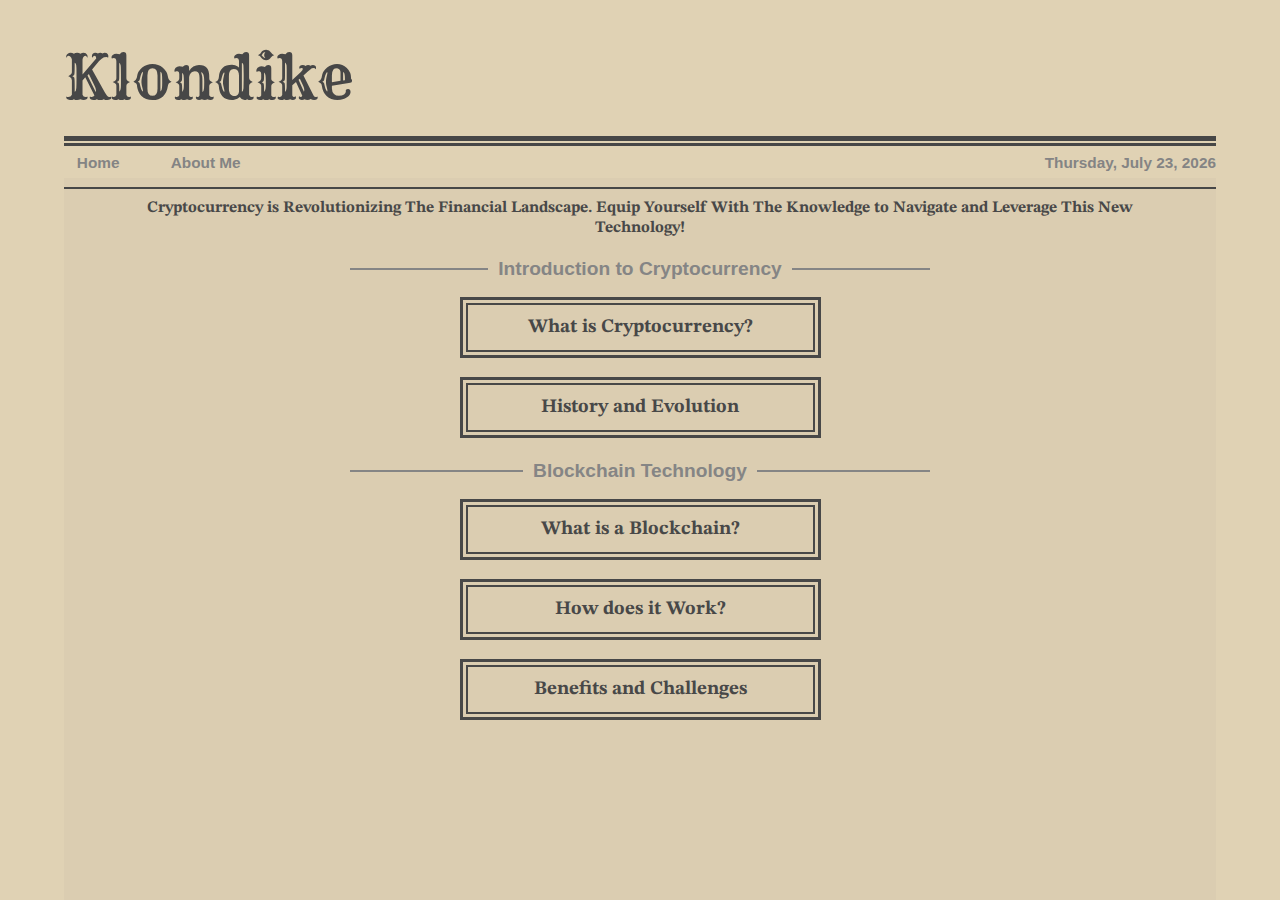
<file: course/index.html>
<!DOCTYPE html>
<html lang="en">
<head>
    <meta charset="UTF-8">
    <meta name="viewport" content="width=device-width, initial-scale=1.0">
    <title>Crypto Course</title>
    <link rel="stylesheet" href="https://fonts.googleapis.com/css2?family=Kantumruy:wght@700&family=Rye&family=STIX+Two+Text&display=swap">
    <link rel="stylesheet" href="course.css">
</head>
<body>
    <div class="header">
        <div class="text-wrapper">Klondike</div>
        <div class="banner"></div>
        <div class="banner-2"></div>
        <div class="banner-3"></div>
        <div class="nav-wrapper">
            <div class="buttons">
                <a href="../index.html" class="button">Home</a>
                <a href="../about-me.html" class="button">About Me</a>
            </div>
            <div id="current-date" class="date-wrapper"></div>
        </div>
    </div>
    <div class="content">
        <h1 class="course-title">
            Cryptocurrency is Revolutionizing The Financial Landscape. Equip Yourself With The Knowledge to Navigate and Leverage This New Technology!
        </h1>
        <div class="section">
            <div class="section-title">
                <span class="line"></span>
                <span class="section-text">Introduction to Cryptocurrency</span>
                <span class="line"></span>
            </div>
            <div class="buttons-container">
                <a href="lesson1/index.html" class="lesson-button">What is Cryptocurrency?</a>
                <a href="lesson2/index.html" class="lesson-button">History and Evolution</a>
            </div>
        </div>
        <div class="section">
            <div class="section-title">
                <span class="line"></span>
                <span class="section-text">Blockchain Technology</span>
                <span class="line"></span>
            </div>
            <div class="buttons-container">
                <a href="lesson3/index.html" class="lesson-button">What is a Blockchain?</a>
                <a href="lesson4/index.html" class="lesson-button">How does it Work?</a>
                <a href="lesson5/index.html" class="lesson-button">Benefits and Challenges</a>
            </div>
        </div>
    </div>
    <script>
        document.addEventListener("DOMContentLoaded", () => {
            const dateElement = document.getElementById("current-date");
            const options = { weekday: "long", year: "numeric", month: "long", day: "numeric" };
            const today = new Date();
            dateElement.textContent = today.toLocaleDateString("en-US", options);
        });
    </script>
</body>
</html>
</file>
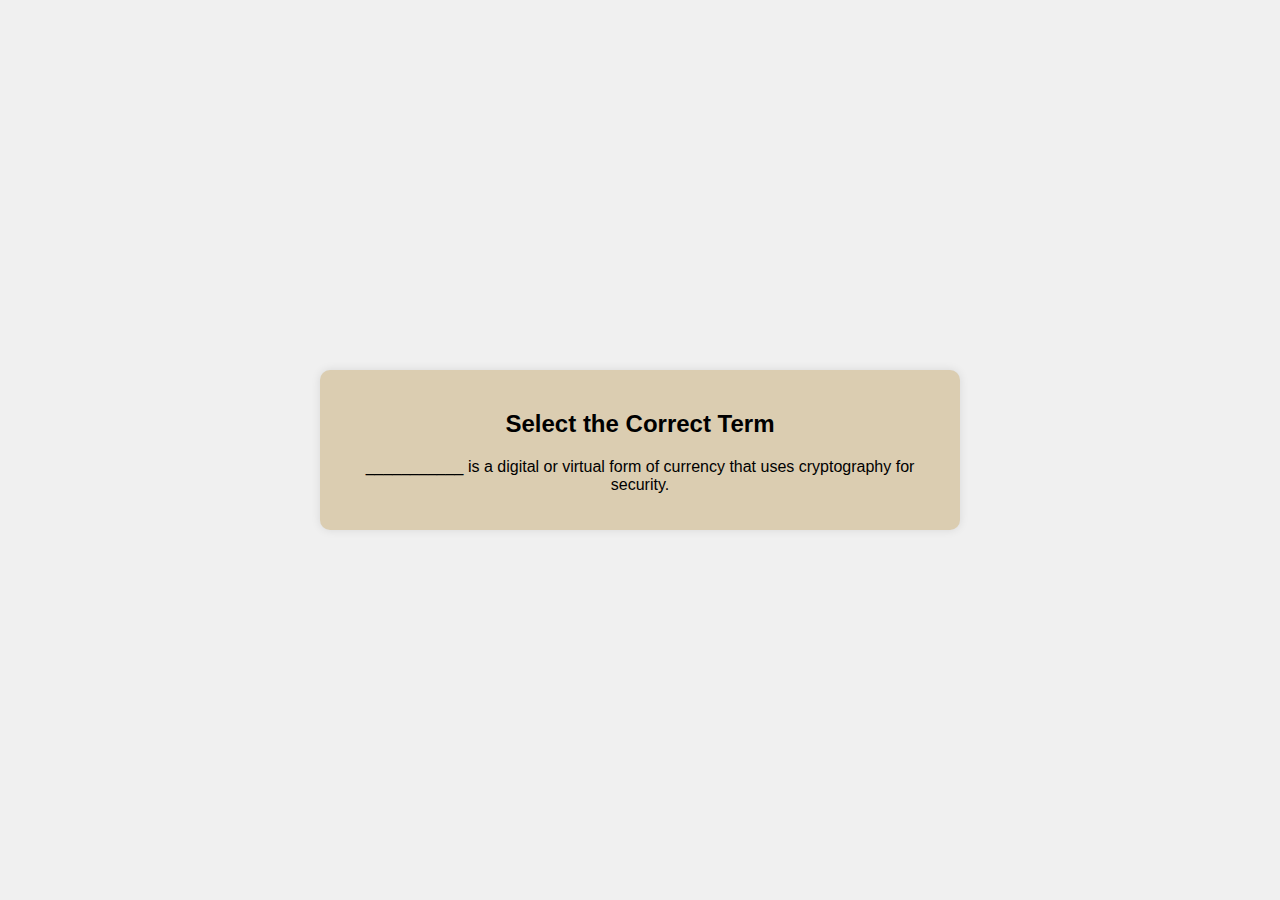
<file: fill in the blank/fill_in_blank.html>
<!DOCTYPE html>
<html lang="en">
<head>
    <meta charset="UTF-8">
    <meta name="viewport" content="width=device-width, initial-scale=1.0">
    <title>Fill in the Blank</title>
    <link rel="stylesheet" href="fill_in_blank.css">
    <link href="https://fonts.googleapis.com/css2?family=Kantumruy:wght@700&family=Rye&display=swap" rel="stylesheet">
    <link href="https://fonts.googleapis.com/css2?family=STIX+Two+Text&display=swap" rel="stylesheet">
</head>
<body>
    <div class="container">
        <h2 class="header">Select the Correct Term</h2>
        <p class="question">___________ is a digital or virtual form of currency that uses cryptography for security.</p>
        <div class="buttons">
            <!-- Buttons will be dynamically added here -->
        </div>
        <p id="feedback"></p>
    </div>
    <script src="fill_in_blank.js"></script>
</body>
</html>
</file>
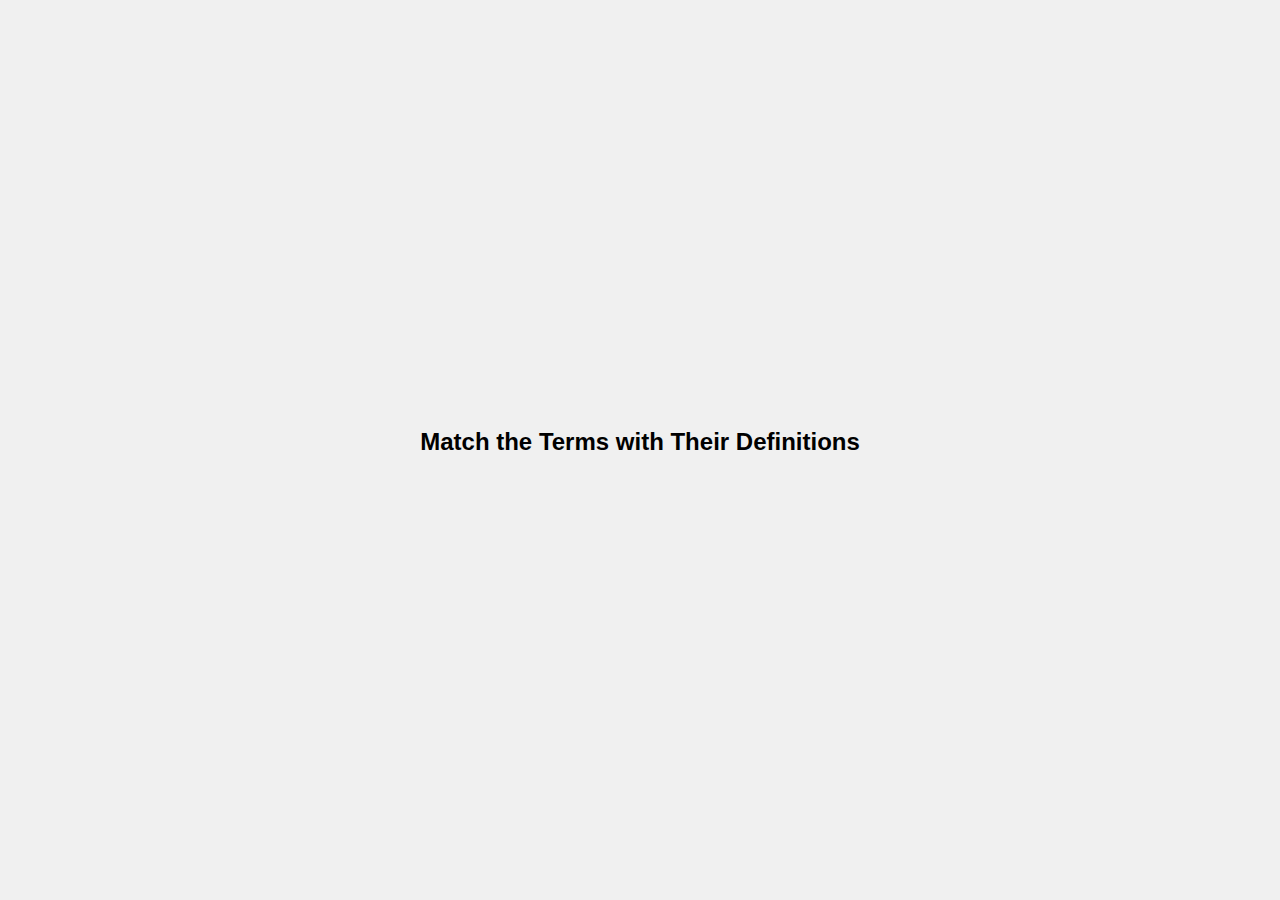
<file: matching pairs/matching_pairs.html>
<!DOCTYPE html>
<html lang="en">
<head>
    <meta charset="UTF-8">
    <meta name="viewport" content="width=device-width, initial-scale=1.0">
    <title>Matching Pairs</title>
    <link rel="stylesheet" href="matching_pairs.css">
    <link href="https://fonts.googleapis.com/css2?family=Kantumruy:wght@700&family=Rye&display=swap" rel="stylesheet">
    <link href="https://fonts.googleapis.com/css2?family=STIX+Two+Text&display=swap" rel="stylesheet">
</head>
<body>
    <div class="container">
        <h2 class="header">Match the Terms with Their Definitions</h2>
        <div class="matching-pairs">
            <div class="terms"></div>
            <div class="definitions"></div>
        </div>
        <p id="feedback"></p>
    </div>
    <script src="matching_pairs.js"></script>
</body>
</html>
</file>
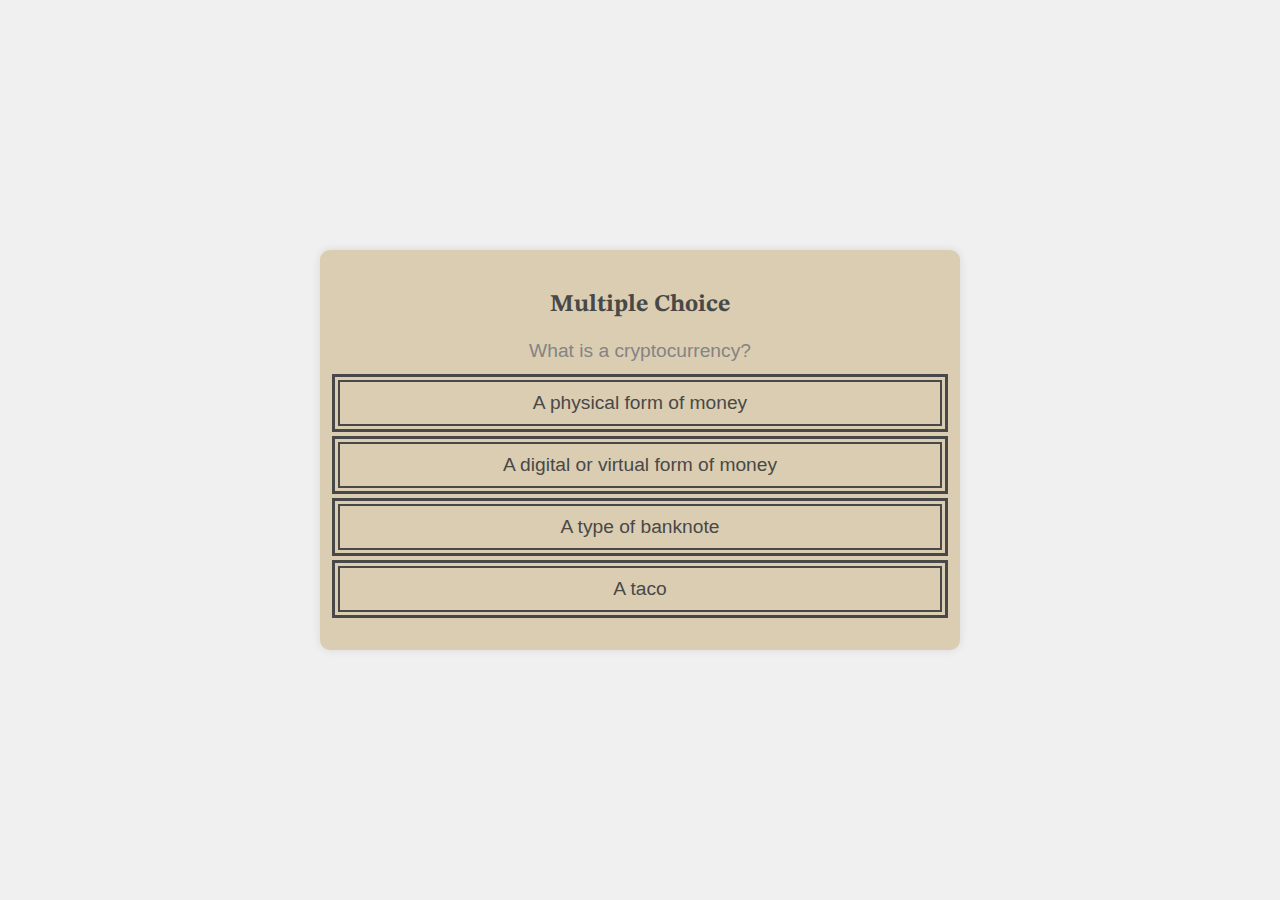
<file: multiple choice/multiple_choice.html>
<!DOCTYPE html>
<html lang="en">
<head>
    <meta charset="UTF-8">
    <meta name="viewport" content="width=device-width, initial-scale=1.0">
    <title>Multiple Choice</title>
    <link rel="stylesheet" href="multiple_choice.css">
    <link href="https://fonts.googleapis.com/css2?family=Kantumruy:wght@700&family=Rye&display=swap" rel="stylesheet">
    <link href="https://fonts.googleapis.com/css2?family=STIX+Two+Text&display=swap" rel="stylesheet">
    <style>
        /* Modal Styles */
        .modal {
            display: none;
            position: fixed;
            z-index: 1;
            left: 0;
            top: 0;
            width: 100%;
            height: 100%;
            overflow: auto;
            background-color: rgb(0,0,0);
            background-color: rgba(0,0,0,0.4);
            justify-content: center;
            align-items: center;
        }
        .modal-content {
            background-color: #dbcdb1;
            margin: auto;
            padding: 20px;
            border: 1px solid #484848;
            width: 80%;
            max-width: 500px;
            text-align: center;
            box-shadow: 0 0 0 2px #484848, 0 0 0 5px #dbcdb1, 0 0 0 8px #484848;
        }
        .modal-close {
            color: #aaa;
            float: right;
            font-size: 28px;
            font-weight: bold;
        }
        .modal-close:hover,
        .modal-close:focus {
            color: black;
            text-decoration: none;
            cursor: pointer;
        }
    </style>
</head>
<body>
    <div class="mc-container">
        <h2 class="mc-header">Multiple Choice</h2>
        <p class="mc-question">What is a cryptocurrency?</p>
        <div class="mc-buttons">
            <button class="mc-answer" data-answer="incorrect">A physical form of money</button>
            <button class="mc-answer" data-answer="correct">A digital or virtual form of money</button>
            <button class="mc-answer" data-answer="incorrect">A type of banknote</button>
            <button class="mc-answer" data-answer="incorrect">A taco</button>
        </div>
        <p id="mc-feedback"></p>
    </div>

    <!-- The Modal -->
    <div id="mcModal" class="modal">
        <div class="modal-content">
            <span class="modal-close">&times;</span>
            <p id="mc-modal-text"></p>
        </div>
    </div>

    <script src="multiple_choice.js"></script>
</body>
</html>
</file>
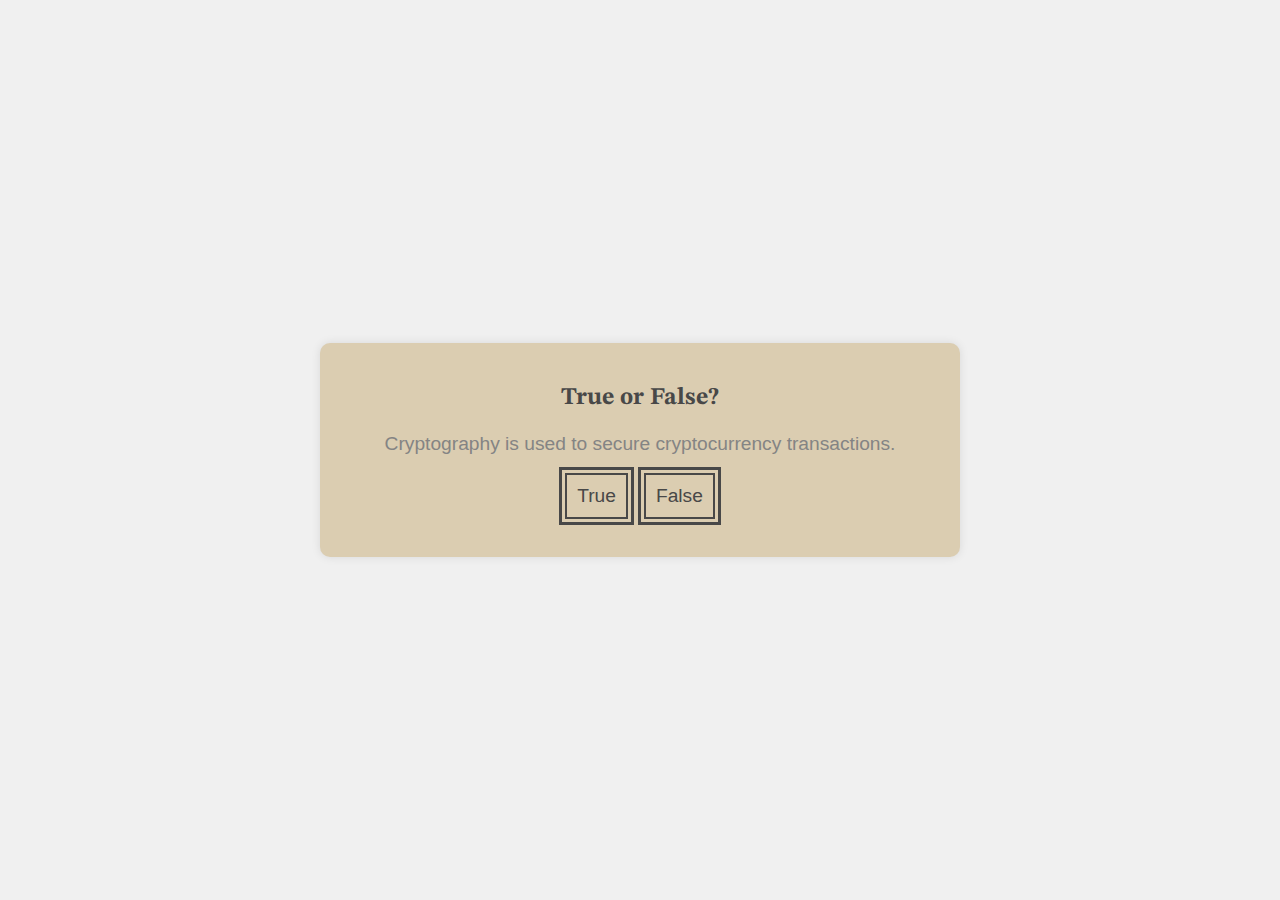
<file: true or false/torf.html>
<!DOCTYPE html>
<html lang="en">
<head>
    <meta charset="UTF-8">
    <meta name="viewport" content="width=device-width, initial-scale=1.0">
    <title>True or False</title>
    <link rel="stylesheet" href="torf.css">
    <link href="https://fonts.googleapis.com/css2?family=Kantumruy:wght@700&family=Rye&display=swap" rel="stylesheet">
    <link href="https://fonts.googleapis.com/css2?family=STIX+Two+Text&display=swap" rel="stylesheet">
    <style>
        /* Modal Styles */
        .modal {
            display: none;
            position: fixed;
            z-index: 1;
            left: 0;
            top: 0;
            width: 100%;
            height: 100%;
            overflow: auto;
            background-color: rgb(0,0,0);
            background-color: rgba(0,0,0,0.4);
            justify-content: center;
            align-items: center;
        }
        .modal-content {
            background-color: #dbcdb1;
            margin: auto;
            padding: 20px;
            border: 1px solid #484848;
            width: 80%;
            max-width: 500px;
            text-align: center;
            box-shadow: 0 0 0 2px #484848, 0 0 0 5px #dbcdb1, 0 0 0 8px #484848;
        }
        .modal-close {
            color: #aaa;
            float: right;
            font-size: 28px;
            font-weight: bold;
        }
        .modal-close:hover,
        .modal-close:focus {
            color: black;
            text-decoration: none;
            cursor: pointer;
        }
    </style>
</head>
<body>
    <div class="torf-container">
        <h2 class="torf-header">True or False?</h2>
        <p class="torf-question">Cryptography is used to secure cryptocurrency transactions.</p>
        <div class="torf-buttons">
            <button class="torf-answer" data-answer="true">True</button>
            <button class="torf-answer" data-answer="false">False</button>
        </div>
        <p id="torf-feedback"></p>
    </div>

    <!-- The Modal -->
    <div id="myModal" class="modal">
        <div class="modal-content">
            <span class="modal-close">&times;</span>
            <p id="modal-text"></p>
        </div>
    </div>

    <script src="torf.js"></script>
</body>
</html>
</file>
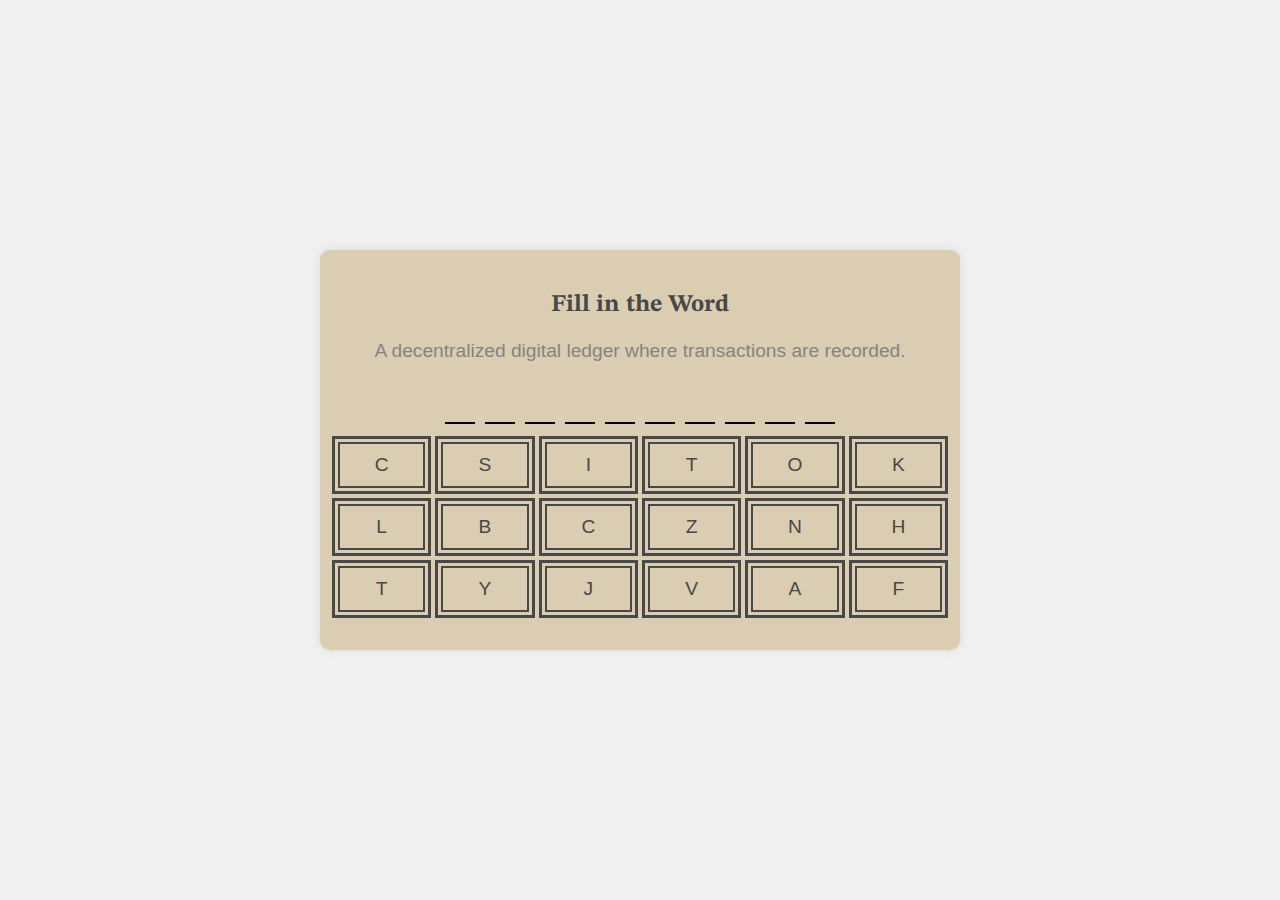
<file: word fill/word_fill.html>
<!DOCTYPE html>
<html lang="en">
<head>
    <meta charset="UTF-8">
    <meta name="viewport" content="width=device-width, initial-scale=1.0">
    <title>Word Fill Game</title>
    <link rel="stylesheet" href="word_fill.css">
    <link href="https://fonts.googleapis.com/css2?family=Kantumruy:wght@700&family=Rye&display=swap" rel="stylesheet">
    <link href="https://fonts.googleapis.com/css2?family=STIX+Two+Text&display=swap" rel="stylesheet">
    <style>
        /* Modal Styles */
        .modal {
            display: none;
            position: fixed;
            z-index: 1;
            left: 0;
            top: 0;
            width: 100%;
            height: 100%;
            overflow: auto;
            background-color: rgb(0,0,0);
            background-color: rgba(0,0,0,0.4);
            justify-content: center;
            align-items: center;
        }
        .modal-content {
            background-color: #dbcdb1;
            margin: auto;
            padding: 20px;
            border: 1px solid #484848;
            width: 80%;
            max-width: 500px;
            text-align: center;
            box-shadow: 0 0 0 2px #484848, 0 0 0 5px #dbcdb1, 0 0 0 8px #484848;
        }
        .modal-close {
            color: #aaa;
            float: right;
            font-size: 28px;
            font-weight: bold;
        }
        .modal-close:hover,
        .modal-close:focus {
            color: black;
            text-decoration: none;
            cursor: pointer;
        }
    </style>
</head>
<body>
    <div class="container">
        <h2 class="header">Fill in the Word</h2>
        <p class="definition">A decentralized digital ledger where transactions are recorded.</p>
        <div class="word" id="word">
            <!-- Empty spans for letters -->
        </div>
        <div class="letters">
            <!-- Letter buttons will be dynamically added here -->
        </div>
        <p id="feedback"></p>
    </div>

    <!-- The Modal -->
    <div id="myModal" class="modal">
        <div class="modal-content">
            <span class="modal-close">&times;</span>
            <p id="modal-text"></p>
        </div>
    </div>

    <script src="word_fill.js"></script>
</body>
</html>
</file>
<file: course/course.css>
body {
    margin: 0;
    padding: 0;
    background-color: #e0d2b4;
    font-family: 'Kantumruy', Helvetica, sans-serif;
    display: flex;
    flex-direction: column;
    align-items: center;
    min-height: 100vh;
    box-sizing: border-box;
}

.header {
    width: 90%;
    max-width: 1200px;
    position: relative;
    box-sizing: border-box;
    display: flex;
    flex-direction: column;
    align-items: flex-start;
}

.banner, .banner-2, .banner-3 {
    background-color: #474747;
    position: absolute;
    left: 0;
    width: 100%;
}

.banner { height: 0.4vw; top: 10.6vw; }
.banner-2 { height: 0.2vw; top: 14.6vw; }
.banner-3 { height: 0.2vw; top: 11.2vw; }

.text-wrapper {
    font-family: 'Rye', Helvetica, sans-serif;
    font-size: 4.8vw;
    color: #474747;
    margin-top: 3vw;
}

.nav-wrapper {
    display: flex;
    justify-content: space-between;
    align-items: center;
    width: 100%;
    margin-top: 2.5vw;
}

.buttons {
    display: flex;
    font-family: 'Kantumruy', Helvetica, sans-serif;
    font-weight: 700;
    color: #848484;
    font-size: 1.2vw;
}

.button {
    text-decoration: none;
    color: #848484;
    padding: 0.5vw 1vw;
    margin-right: 2vw;
}

.date-wrapper {
    font-family: 'Kantumruy', Helvetica, sans-serif;
    font-weight: 700;
    color: #848484;
    font-size: 1.2vw;
}

.content {
    width: 90%;
    max-width: 1200px;
    background-color: #dbcdb1;
    flex-grow: 1;
    box-sizing: border-box;
    display: flex;
    flex-direction: column;
    align-items: center;
    padding: 0;
    gap: 0px;
    margin-top: 0px;
}

.course-title {
    font-family: 'STIX Two Text', serif;
    font-size: medium;
    color: #484848;
    text-align: center;
    margin: 20px 0;
    width: 90%;
}

.section {
    display: flex;
    flex-direction: column;
    align-items: center;
    width: 100%;
    max-width: 600px;
    margin-bottom: 20px;
}

.section-title {
    display: flex;
    align-items: center;
    width: 100%;
    margin-bottom: 25px;
}

.section-title .line {
    flex-grow: 1;
    height: 1.5px;
    background-color: #858585;
    margin: 0 10px;
}

.section-title .section-text {
    font-family: 'Kantumruy', Helvetica, sans-serif;
    font-weight: 700;
    font-size: 1.2em;
    color: #858585;
}

.buttons-container {
    display: flex;
    flex-direction: column;
    align-items: center;
    width: 100%;
    gap: 25px;
}

.lesson-button {
    padding: 10px;
    width: 90%;
    max-width: 325px;
    background-color: #dbcdb1;
    color: #484848;
    cursor: pointer;
    font-size: 1.2em;
    border: none;
    border-radius: 0;
    box-shadow: 0 0 0 2px #484848, 0 0 0 5px #dbcdb1, 0 0 0 8px #484848;
    text-decoration: none;
    font-family: 'STIX Two Text', serif;
    font-weight: 800;
    margin-bottom: 10px;
    text-align: center; /* Center text horizontally */
    display: flex;
    align-items: center; /* Center text vertically */
    justify-content: center; /* Center text horizontally */
}
</file>
<file: fill in the blank/fill_in_blank.css>
body {
    font-family: Arial, sans-serif;
    margin: 0;
    padding: 0;
    display: flex;
    justify-content: center;
    align-items: center;
    height: 100vh;
    background-color: #f0f0f0;
}

.container {
    width: 80%;
    max-width: 600px;
    background-color: #dbcdb1;
    padding: 20px;
    border-radius: 10px;
    box-shadow: 0 0 10px rgba(0, 0, 0, 0.1);
    text-align: center;
}

.fib-header {
    font-family: 'STIX Two Text', serif;
    color: #484848;
}

.fib-question {
    margin-bottom: 20px;
    font-size: 1.2em;
    font-family: 'Kantumruy', sans-serif;
    color: #848484;
}

.fib-buttons {
    display: grid;
    grid-template-columns: repeat(2, 1fr);
    gap: 20px;
    margin-top: 20px;
}

.fib-buttons button {
    padding: 10px;
    background-color: #dbcdb1;
    color: #484848;
    cursor: pointer;
    font-size: 1.2em;
    border: none;
    border-radius: 0;
    box-shadow: 0 0 0 2px #484848, 0 0 0 5px #dbcdb1, 0 0 0 8px #484848;
}

.fib-buttons button.correct {
    background-color: #4CAF50;
    color: white;
}

.fib-buttons button.incorrect {
    background-color: #FF5722;
    color: white;
}

#fib-feedback {
    margin-top: 20px;
    font-size: 1.2em;
}
</file>
<file: matching pairs/matching_pairs.css>
body {
    font-family: Arial, sans-serif;
    margin: 0;
    padding: 0;
    display: flex;
    justify-content: center;
    align-items: center;
    height: 100vh;
    background-color: #f0f0f0;
}

.mp-container {
    width: 80%;
    max-width: 800px;
    background-color: #dbcdb1;
    padding: 20px;
    border-radius: 10px;
    box-shadow: 0 0 10px rgba(0, 0, 0, 0.1);
    text-align: center;
}

.mp-header {
    font-family: 'STIX Two Text', serif;
    color: #484848;
}

.matching-pairs {
    display: grid;
    grid-template-columns: 1fr 1fr;
    gap: 20px;
    margin-top: 20px;
}

.mp-terms, .mp-definitions {
    display: flex;
    flex-direction: column;
    gap: 20px;
}

.mp-button {
    padding: 10px;
    background-color: #dbcdb1;
    color: #484848;
    cursor: pointer;
    font-size: 1.2em;
    border: none;
    border-radius: 0;
    box-shadow: 0 0 0 2px #484848, 0 0 0 5px #dbcdb1, 0 0 0 8px #484848;
    min-height: 100px;  /* Ensuring all buttons have the same height */
}

.mp-button.correct {
    color: white;
    opacity: 0.5;
}

.mp-button.selected {
    opacity: 0.5;
}

#mp-feedback {
    margin-top: 20px;
    font-size: 1.2em;
}
</file>
<file: multiple choice/multiple_choice.css>
body {
    font-family: Arial, sans-serif;
    margin: 0;
    padding: 0;
    display: flex;
    justify-content: center;
    align-items: center;
    height: 100vh;
    background-color: #f0f0f0;
}

.mc-container {
    width: 80%;
    max-width: 600px;
    background-color: #dbcdb1;
    padding: 20px;
    border-radius: 10px;
    box-shadow: 0 0 10px rgba(0, 0, 0, 0.1);
    text-align: center;
}

.mc-header {
    font-family: 'STIX Two Text', serif;
    color: #484848;
}

.mc-question {
    font-family: 'Kantumruy', sans-serif;
    color: #848484;
    font-size: 1.2em;
    margin-bottom: 20px;
}

.mc-buttons {
    display: flex;
    flex-direction: column;
    gap: 20px;
    margin-top: 20px;
}

.mc-answer {
    padding: 10px;
    background-color: #dbcdb1;
    color: #484848;
    cursor: pointer;
    font-size: 1.2em;
    border: none;
    border-radius: 0;
    box-shadow: 0 0 0 2px #484848, 0 0 0 5px #dbcdb1, 0 0 0 8px #484848;
}

.mc-answer.correct {
    background-color: #4CAF50;
    color: white;
}

.mc-answer.incorrect {
    background-color: #FF5722;
    color: white;
}

#mc-feedback {
    margin-top: 20px;
    font-size: 1.2em;
}
</file>
<file: true or false/torf.css>
body {
    font-family: Arial, sans-serif;
    margin: 0;
    padding: 0;
    display: flex;
    justify-content: center;
    align-items: center;
    height: 100vh;
    background-color: #f0f0f0;
}

.torf-container {
    width: 80%;
    max-width: 600px;
    background-color: #dbcdb1;
    padding: 20px;
    border-radius: 10px;
    box-shadow: 0 0 10px rgba(0, 0, 0, 0.1);
    text-align: center;
}

.torf-header {
    font-family: 'STIX Two Text', serif;
    color: #484848;
}

.torf-question {
    font-family: 'Kantumruy', sans-serif;
    color: #848484;
    font-size: 1.2em;
    margin-bottom: 20px;
}

.torf-buttons {
    display: flex;
    justify-content: center;
    gap: 20px;
    margin-top: 20px;
}

.torf-answer {
    padding: 10px;
    background-color: #dbcdb1;
    color: #484848;
    cursor: pointer;
    font-size: 1.2em;
    border: none;
    border-radius: 0;
    box-shadow: 0 0 0 2px #484848, 0 0 0 5px #dbcdb1, 0 0 0 8px #484848;
}

.torf-answer.correct {
    background-color: #4CAF50;
    color: white;
}

.torf-answer.incorrect {
    background-color: #FF5722;
    color: white;
}

#torf-feedback {
    margin-top: 20px;
    font-size: 1.2em;
}
</file>
<file: word fill/word_fill.css>
body {
    font-family: Arial, sans-serif;
    margin: 0;
    padding: 0;
    display: flex;
    justify-content: center;
    align-items: center;
    height: 100vh;
    background-color: #f0f0f0;
}

.container {
    width: 80%;
    max-width: 600px;
    background-color: #dbcdb1;
    padding: 20px;
    border-radius: 10px;
    box-shadow: 0 0 10px rgba(0, 0, 0, 0.1);
    text-align: center;
}

.definition {
    margin-bottom: 20px;
    font-size: 1.2em;
    font-family: 'Kantumruy', sans-serif;
    color: #848484;
}

.word {
    display: flex;
    justify-content: center;
    margin-bottom: 20px;
}

.word span {
    display: inline-block;
    width: 30px;
    height: 40px;
    border-bottom: 2px solid #000;
    margin: 0 5px;
    font-size: 1.5em;
    text-align: center;
    line-height: 40px;
}

.letters {
    display: grid;
    grid-template-columns: repeat(6, 1fr);
    gap: 20px;
    margin-top: 20px;
}

.letters button {
    padding: 10px;
    background-color: #dbcdb1;
    color: #484848;
    cursor: pointer;
    font-size: 1.2em;
    border: none;
    border-radius: 0;
    box-shadow: 0 0 0 2px #484848, 0 0 0 5px #dbcdb1, 0 0 0 8px #484848;
}

.letters button.correct {
    background-color: #4CAF50;
    color: white;
}

.letters button.clicked {
    opacity: 0.5;
}

#feedback {
    margin-top: 20px;
    font-size: 1.2em;
}

.header {
    font-family: 'STIX Two Text', serif;
    color: #484848;
}
</file>
